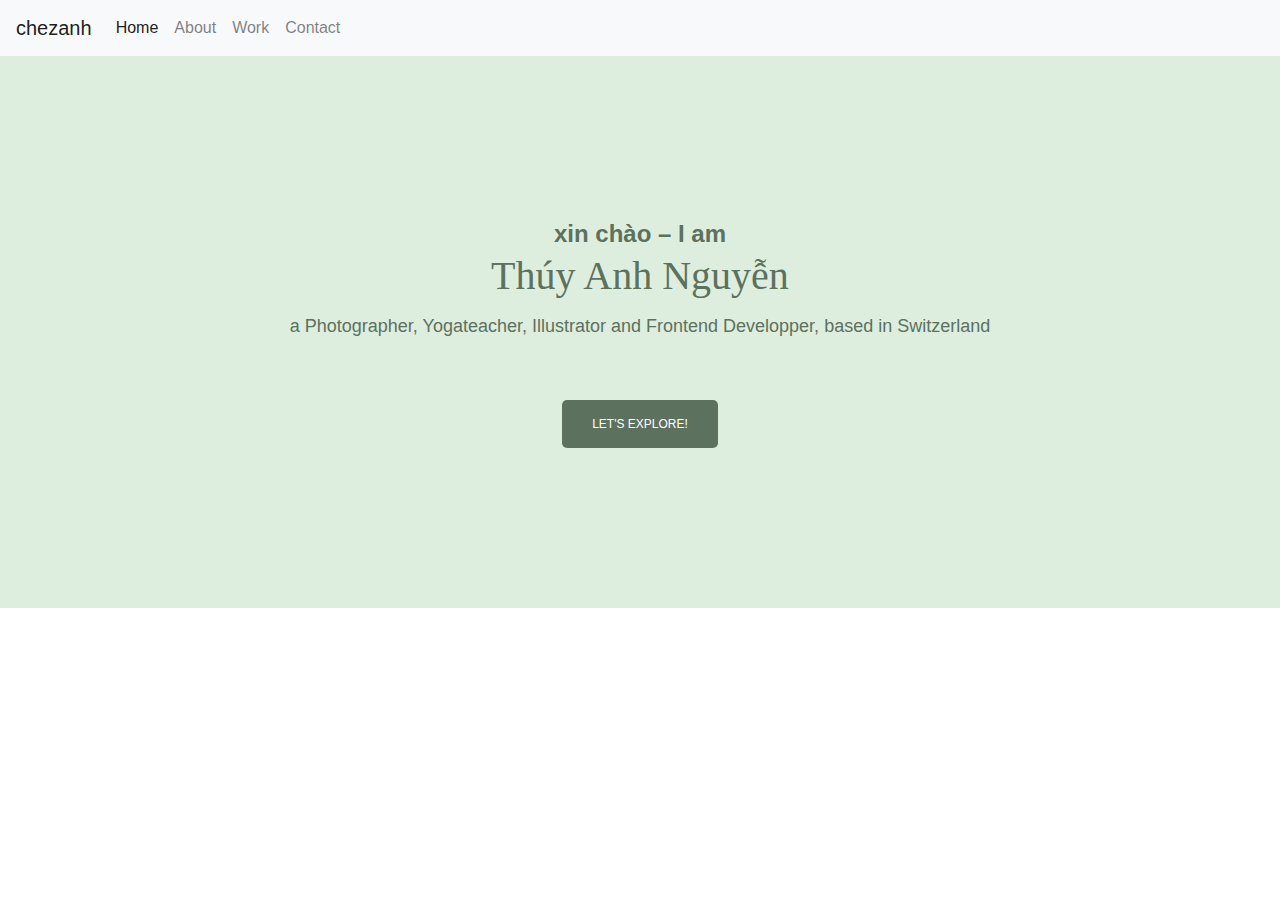
<file: index.html>
<!DOCTYPE html>
<html lang="en">
  <head>
    <meta charset="UTF-8" />
      <title>Portfolio of chezanh</title>
    <meta name="viewport" content="width=device-width, initial-scale=1.0" />
    <link href="src/portfolio.css" rel="stylesheet" type="text/css" />
    <link
      rel="stylesheet"
      href="https://cdn.jsdelivr.net/npm/bootstrap@4.3.1/dist/css/bootstrap.min.css"
      integrity="sha384-ggOyR0iXCbMQv3Xipma34MD+dH/1fQ784/j6cY/iJTQUOhcWr7x9JvoRxT2MZw1T"
      crossorigin="anonymous"
    />
    <script
      src="https://code.jquery.com/jquery-3.3.1.slim.min.js"
      integrity="sha384-q8i/X+965DzO0rT7abK41JStQIAqVgRVzpbzo5smXKp4YfRvH+8abtTE1Pi6jizo"
      crossorigin="anonymous"
    ></script>
    <script
      src="https://cdn.jsdelivr.net/npm/popper.js@1.14.7/dist/umd/popper.min.js"
      integrity="sha384-UO2eT0CpHqdSJQ6hJty5KVphtPhzWj9WO1clHTMGa3JDZwrnQq4sF86dIHNDz0W1"
      crossorigin="anonymous"
    ></script>
    <script
      src="https://cdn.jsdelivr.net/npm/bootstrap@4.3.1/dist/js/bootstrap.min.js"
      integrity="sha384-JjSmVgyd0p3pXB1rRibZUAYoIIy6OrQ6VrjIEaFf/nJGzIxFDsf4x0xIM+B07jRM"
      crossorigin="anonymous"
          <script src="script.js"></script>
    </script>
  </head>
  <body class="indexseite">
    <nav class="navbar navbar-expand-lg navbar-light bg-light">
      <a class="navbar-brand" href="#">chezanh</a>
      <button
        class="navbar-toggler"
        type="button"
        data-toggle="collapse"
        data-target="#navbarSupportedContent"
        aria-controls="navbarSupportedContent"
        aria-expanded="false"
        aria-label="Toggle navigation">
        <span class="navbar-toggler-icon"></span>
      </button>
      
      <div class="collapse navbar-collapse" id="navbarSupportedContent">
        <ul class="navbar-nav mr-auto">
          <li class="nav-item active">
            <a class="nav-link" href="#">Home <span class="sr-only">(current)</span></a>
          </li>
          <li class="nav-item">
            <a class="nav-link" href="about.html">About</a>
          </li>
          <li class="nav-item">
            <a class="nav-link" href="work.html">Work</a>
          </li>
                <li class="nav-item">
            <a class="nav-link" href="contact.html">Contact</a>
          </li>
      </div>
    </nav>
    <div class="hero">
 <div class="container">
      <p>xin chào – I am</p>
      <h1>Thúy Anh Nguyễn</h1>
      <h2 class="intro">a Photographer, Yogateacher, Illustrator and Frontend Developper, based in Switzerland</h2>
      <br>
      <br>
         <div class="button-container">
<a href="about.html">
    <button>
Let's explore!
    </button></a>
      </div>

    </div>
   
  </body>
</html>
</file>
<file: src/portfolio.css>
:root {
  --primarily-color: #5c715e;
  --secondary-color: #ddeedf;
  --primary-font: Didot;
  --secondary-font: Helvetica, sans-serif;
}

.hero {
  background-color: var(--secondary-color);
  text-align: center;
  padding: 160px 20px;
}

.hero p {
  font-family: var(--secondary-font);
  font-size: 24px;
  font-weight: bold;
  color: var(--primarily-color);
  margin: 0;
}

h1 {
  font-family: Didot;
  font-weight: bold;
  color: var(--primarily-color);
}

.hero h2 {
  font-family: Helvetica, sans-serif;
  font-size: 18px;
  color: var(--primarily-color);
  font-weight: normal;
  line-height: 2;
}

.button-container {
  display: flex;
  justify-content: center;
  align-items: center;
  padding: none;
}

.button-container button {
  text-decoration: none;
  color: white;
  background-color: #5c715e;
  font-size: 12px;
  text-transform: uppercase;
  border-radius: 5px;
  border: none;
  padding: 15px 30px;
  font-family: var(--secondary-front);
  cursor: grab;
  transition: background-color 0.5s ease, opacity 0.5s ease;
}

button:hover {
  background-color: #b6cdbd;
  opacity: 0.5;
  color: var(--primariy-color);
}
</file>
